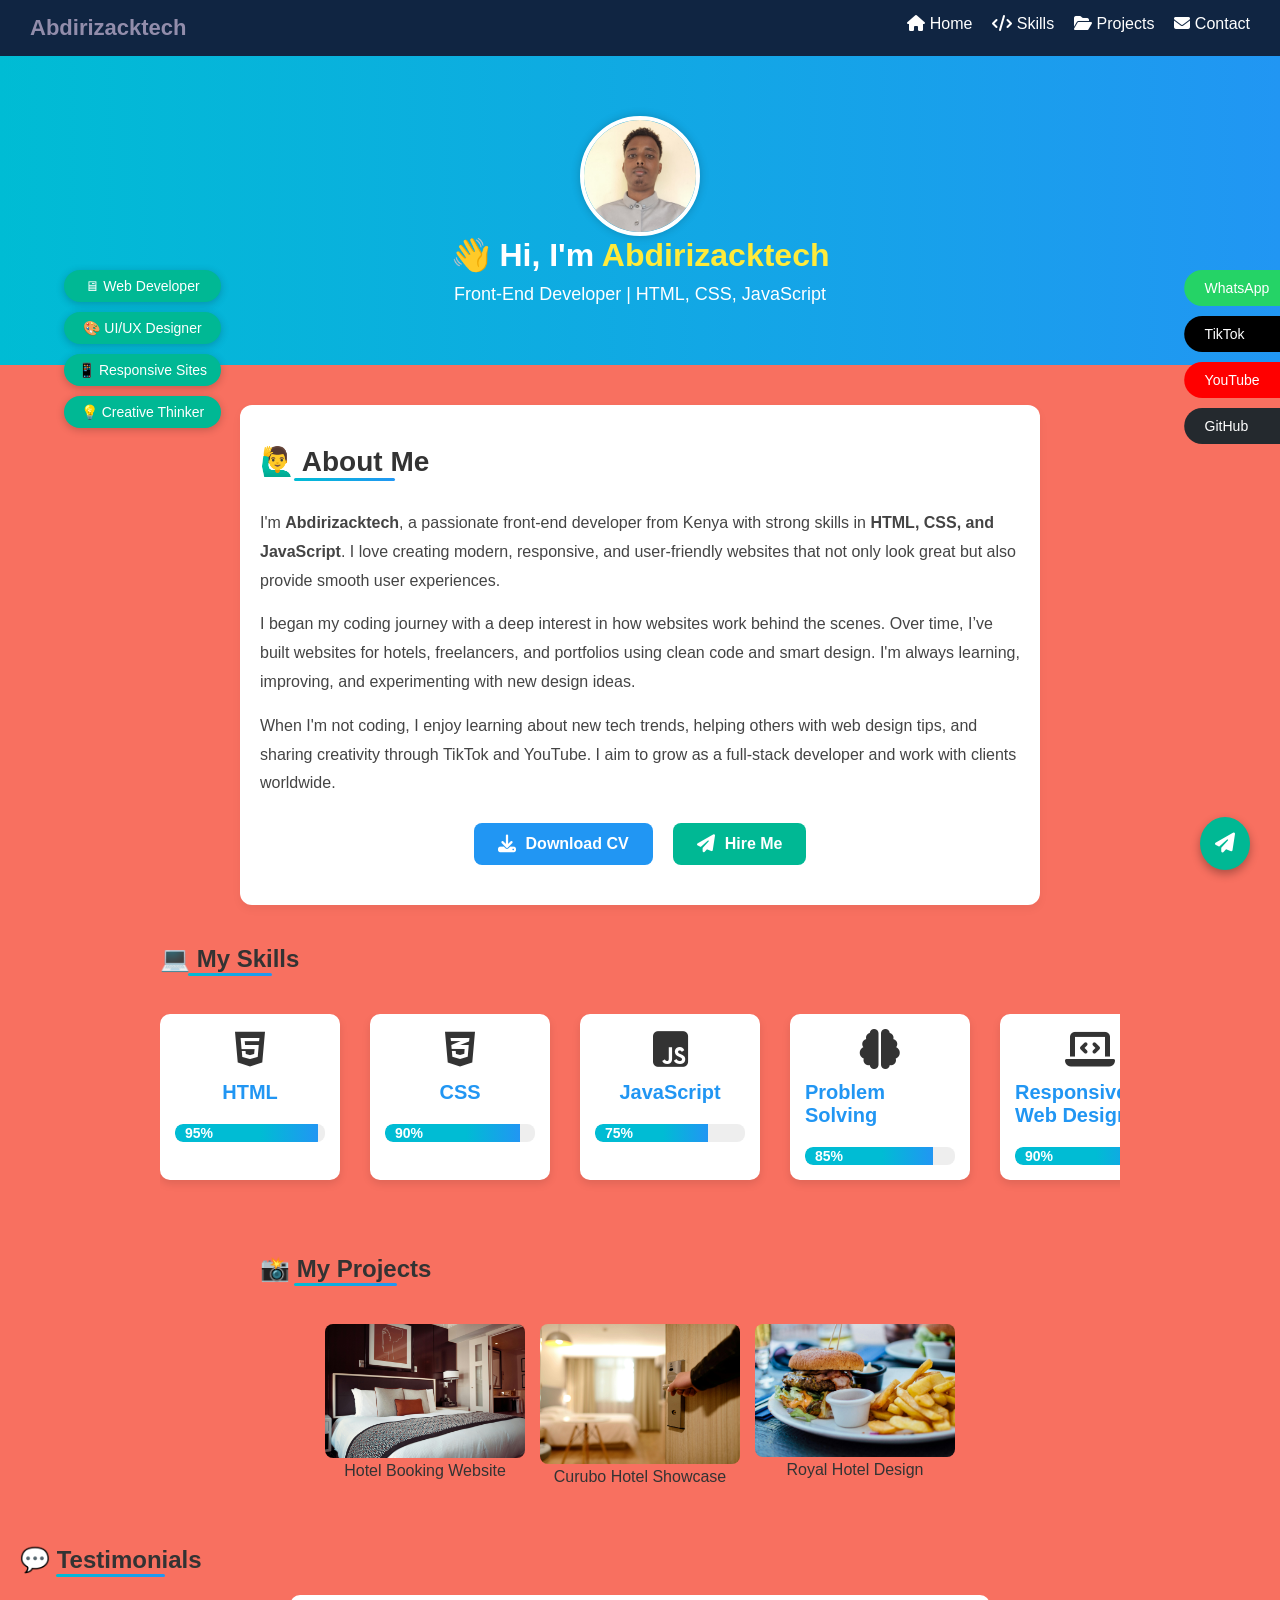
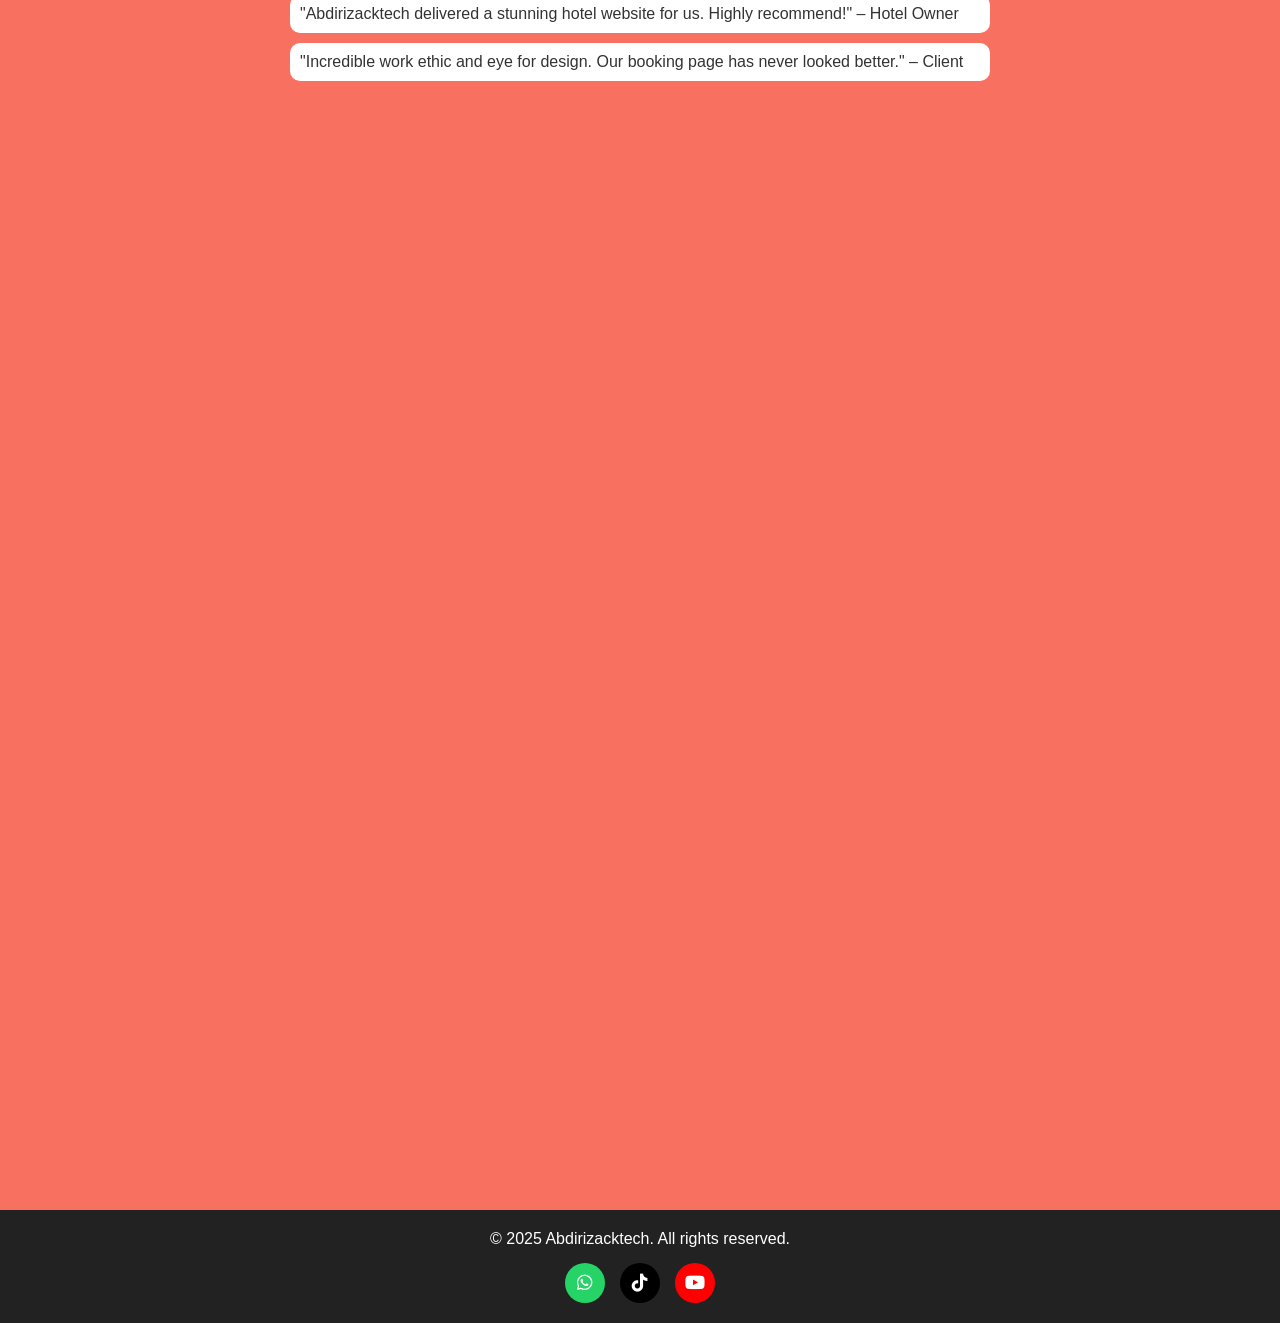
<file: index.html>
<!DOCTYPE html>
<html lang="en">
  <head>
    <meta charset="UTF-8" />
    <title>Abdirizacktech Portfolio</title>
    <link rel="stylesheet" href="style.css" />
    <!-- Font Awesome CDN -->
    <link
      rel="stylesheet"
      href="https://cdnjs.cloudflare.com/ajax/libs/font-awesome/6.4.0/css/all.min.css" />
    <meta name="viewport" content="width=device-width, initial-scale=1.0" />
    <meta
      name="description"
      content="Abdirizacktech Portfolio - Front-End Developer, UI/UX Designer, Responsive Websites, Projects, Services, Blog, Contact, Testimonials, About." />
    <meta
      name="keywords"
      content="Abdirizacktech, Portfolio, Web Developer, UI/UX, HTML, CSS, JavaScript, Projects, Services, Blog, Contact, Testimonials, Kenya, Freelancer" />
    <meta name="author" content="Abdirizacktech" />
    <meta name="robots" content="index, follow" />
    <meta property="og:title" content="Abdirizacktech Portfolio" />
    <meta
      property="og:description"
      content="Front-End Developer, UI/UX Designer, Responsive Websites, Projects, Services, Blog, Contact, Testimonials, About." />
    <meta property="og:type" content="website" />
    <meta property="og:url" content="https://abdirizacktech.com/" />
    <meta property="og:image" content="profiles/IMG_20241104_105812_166.jpg" />
    <meta name="twitter:card" content="summary_large_image" />
    <meta name="twitter:title" content="Abdirizacktech Portfolio" />
    <meta
      name="twitter:description"
      content="Front-End Developer, UI/UX Designer, Responsive Websites, Projects, Services, Blog, Contact, Testimonials, About." />
    <meta name="twitter:image" content="profiles/IMG_20241104_105812_166.jpg" />
    <script type="application/ld+json">
      {
        "@context": "https://schema.org",
        "@type": "Person",
        "name": "Abdirizacktech",
        "url": "https://abdirizacktech.com/",
        "image": "profiles/IMG_20241104_105812_166.jpg",
        "jobTitle": "Front-End Developer",
        "sameAs": [
          "https://github.com/yourgithub",
          "https://www.tiktok.com/@Abdirizacktech",
          "https://www.youtube.com/@All tech"
        ]
      }
    </script>
  </head>
  <body>
    <!-- Navbar -->
    <nav class="navbar">
      <div class="logo">Abdirizacktech</div>
      <ul class="nav-links">
        <li>
          <a href="#home"><i class="fas fa-home"></i> Home</a>
        </li>
        <li>
          <a href="#skills"><i class="fas fa-code"></i> Skills</a>
        </li>
        <li>
          <a href="#projects"><i class="fas fa-folder-open"></i> Projects</a>
        </li>
        <li>
          <a href="#contact"><i class="fas fa-envelope"></i> Contact</a>
        </li>
      </ul>
    </nav>

    <!-- Header -->
    <header id="home">
      <div class="header-content">
        <div class="popup-container">
          <div class="popup-bubble">🖥 Web Developer</div>
          <div class="popup-bubble">🎨 UI/UX Designer</div>
          <div class="popup-bubble">📱 Responsive Sites</div>
          <div class="popup-bubble">💡 Creative Thinker</div>
        </div>
        <img
          src="profiles/IMG_20241104_105812_166.jpg"
          alt="Abdirizacktech profile photo - Front-End Developer"
          class="profile-pc"
          loading="lazy" />
      </div>
      <h1 class="slide-down">👋 Hi, I'm <span>Abdirizacktech</span></h1>
      <p class="fade-in">Front-End Developer | HTML, CSS, JavaScript</p>
    </header>
    <!--about me section-->
    <section class="about-section section" id="about">
      <h2>🙋‍♂️ About Me</h2>
      <p>
        I'm <strong>Abdirizacktech</strong>, a passionate front-end developer
        from Kenya with strong skills in
        <strong>HTML, CSS, and JavaScript</strong>. I love creating modern,
        responsive, and user-friendly websites that not only look great but also
        provide smooth user experiences.
      </p>

      <p>
        I began my coding journey with a deep interest in how websites work
        behind the scenes. Over time, I’ve built websites for hotels,
        freelancers, and portfolios using clean code and smart design. I'm
        always learning, improving, and experimenting with new design ideas.
      </p>

      <p>
        When I'm not coding, I enjoy learning about new tech trends, helping
        others with web design tips, and sharing creativity through TikTok and
        YouTube. I aim to grow as a full-stack developer and work with clients
        worldwide.
      </p>
      <div class="about-buttons">
        <a href="cv.pdf" download class="btn btn-download">
          <i class="fas fa-download"></i> Download CV
        </a>
        <a href="#contact" class="btn btn-hire">
          <i class="fas fa-paper-plane"></i> Hire Me
        </a>
      </div>
    </section>
    <!-- Skills Section -->
    <section class="skills-section section" id="skills">
      <h2>💻 My Skills</h2>
      <div class="skills-scroll">
        <div class="skill-box">
          <i class="fab fa-html5 html-icon"></i>
          <h3>HTML</h3>
          <div class="skill-bar">
            <div class="progress" style="--bar-width: 95%">95%</div>
          </div>
        </div>
        <div class="skill-box">
          <i class="fab fa-css3-alt css-icon"></i>
          <h3>CSS</h3>
          <div class="skill-bar">
            <div class="progress" style="--bar-width: 90%">90%</div>
          </div>
        </div>
        <div class="skill-box">
          <i class="fab fa-js-square js-icon"></i>
          <h3>JavaScript</h3>
          <div class="skill-bar">
            <div class="progress" style="--bar-width: 75%">75%</div>
          </div>
        </div>
        <div class="skill-box">
          <i class="fas fa-brain"></i>
          <h3>Problem Solving</h3>
          <div class="skill-bar">
            <div class="progress" style="--bar-width: 85%">85%</div>
          </div>
        </div>
        <div class="skill-box">
          <i class="fas fa-laptop-code"></i>
          <h3>Responsive Web Design</h3>
          <div class="skill-bar">
            <div class="progress" style="--bar-width: 90%">90%</div>
          </div>
        </div>
        <div class="skill-box">
          <i class="fab fa-github"></i>
          <h3>Git & GitHub</h3>
          <div class="skill-bar">
            <div class="progress" style="--bar-width: 80%">80%</div>
          </div>
        </div>
        <div class="skill-box">
          <i class="fas fa-mobile-alt"></i>
          <h3>Mobile-First Design</h3>
          <div class="skill-bar">
            <div class="progress" style="--bar-width: 88%">88%</div>
          </div>
        </div>
      </div>
    </section>
    <!-- Projects Section -->
    <section class="projects-section section" id="projects">
      <h2>📸 My Projects</h2>
      <div class="project-gallery">
        <div class="project">
          <a href="project-hotel-booking.html">
            <img
              src="hotel pic/pexels-pixabay-164595.jpg"
              alt="Hotel Booking Website project screenshot"
              loading="lazy" />
          </a>
          <p>Hotel Booking Website</p>
        </div>
        <div class="project">
          <a href="project-curubo-hotel.html">
            <img
              src="hotel pic/pexels-pixabay-271639.jpg"
              alt="Curubo Hotel Showcase project screenshot"
              loading="lazy" />
          </a>
          <p>Curubo Hotel Showcase</p>
        </div>
        <div class="project">
          <a href="project-royal-hotel.html">
            <img
              src="hotel pic/pexels-robinstickel-70497.jpg"
              alt="Royal Hotel Design project screenshot"
              loading="lazy" />
          </a>
          <p>Royal Hotel Design</p>
        </div>
      </div>
    </section>
    <section class="testimonial-section section">
      <h2>💬 Testimonials</h2>
      <div class="testimonial">
        <p>
          "Abdirizacktech delivered a stunning hotel website for us. Highly
          recommend!" – Hotel Owner
        </p>
      </div>
      <div class="testimonial">
        <p>
          "Incredible work ethic and eye for design. Our booking page has never
          looked better." – Client
        </p>
      </div>
    </section>
    <section class="blog-section section">
      <h2>📝 Blog</h2>
      <div class="blog-post">
        <h3>How I Built My First Hotel Website</h3>
        <p>
          I used HTML and CSS to craft a responsive layout with animations and
          icons...
        </p>
      </div>
      <div class="blog-post">
        <h3>Why Mobile-First Design Matters</h3>
        <p>
          More than 60% of users access websites through phones, and that’s
          why...
        </p>
      </div>
    </section>
    <section id="services" class="section">
      <h2>🛠 Services I Provide</h2>
      <div class="service-boxes">
        <div class="service">
          <img
            src="profiles/html5-editor.avif"
            alt="Web Development Service illustration"
            loading="lazy" />
          <h3>Website Development</h3>
          <p>
            I create modern and responsive websites using HTML, CSS, and
            JavaScript.
          </p>
        </div>
        <div class="service">
          <img
            src="profiles/modern-laptop.jpeg"
            alt="Hotel Website Service illustration"
            loading="lazy" />
          <h3>Hotel Website Design</h3>
          <p>
            Specialized in building clean, attractive hotel websites with
            images, info, and contact features.
          </p>
        </div>
        <div class="service">
          <img
            src="profiles/hands-coding.webp"
            alt="Responsive Design Service illustration"
            loading="lazy" />
          <h3>Responsive Design</h3>
          <p>
            Your site will look perfect on phones, tablets, and computers with
            responsive layouts.
          </p>
        </div>
      </div>
    </section>

    <!-- Contact Section -->
    <section class="contact-section section" id="contact">
      <h2>📞 Contact Me</h2>
      <p>
        Email:
        <a href="mailto:abdirizacktech@gmail.com">abdirizacktech@gmail.com</a>
      </p>
      <div class="social-links">
        Phone:
        <a
          href="https://wa.me/254721620254"
          target="_blank"
          class="whatsapp-link"
          ><i class="fab fa-whatsapp"></i>chat on whatsapp</a
        >
        <a
          href="https://www.tiktok.com/@Abdirizacktech"
          target="_blank"
          class="social-icon tiktok">
          <i class="fab fa-tiktok">TikTok</i>
        </a>
        <a
          href="https://www.youtube.com/@All tech"
          target="_blank"
          class="social-icon youtube">
          <i class="fab fa-youtube"></i>
          YouTube</a
        >
      </div>
    </section>

    <!-- Footer -->
    <footer>
      <p>© 2025 Abdirizacktech. All rights reserved.</p>

      <div class="footer-socials">
        <a
          href="https://wa.me/254712345678"
          target="_blank"
          class="footer-icon whatsapp">
          <i class="fab fa-whatsapp"></i>
        </a>
        <a
          href="https://www.tiktok.com/@Abdirizacktech"
          target="_blank"
          class="footer-icon tiktok">
          <i class="fab fa-tiktok"></i>
        </a>
        <a
          href="https://www.youtube.com/@All tech"
          target="_blank"
          class="footer-icon youtube">
          <i class="fab fa-youtube"></i>
        </a>
      </div>
    </footer>
    <a href="#contact" class="floating-hire-btn" title="Hire Me">
      <i class="fas fa-paper-plane"></i>
    </a>
    <div class="socials-right">
      <a
        href="https://wa.me/yourwhatsapplink"
        target="_blank"
        class="social whatsapp"
        >WhatsApp</a
      >
      <a
        href="https://tiktok.com/@yourusername"
        target="_blank"
        class="social tiktok"
        >TikTok</a
      >
      <a
        href="https://youtube.com/@yourchannel"
        target="_blank"
        class="social youtube"
        >YouTube</a
      >
      <a
        href="https://github.com/yourgithub"
        target="_blank"
        class="social github"
        >GitHub</a
      >
    </div>
    <script src="main.js"></script>
  </body>
</html>
</file>
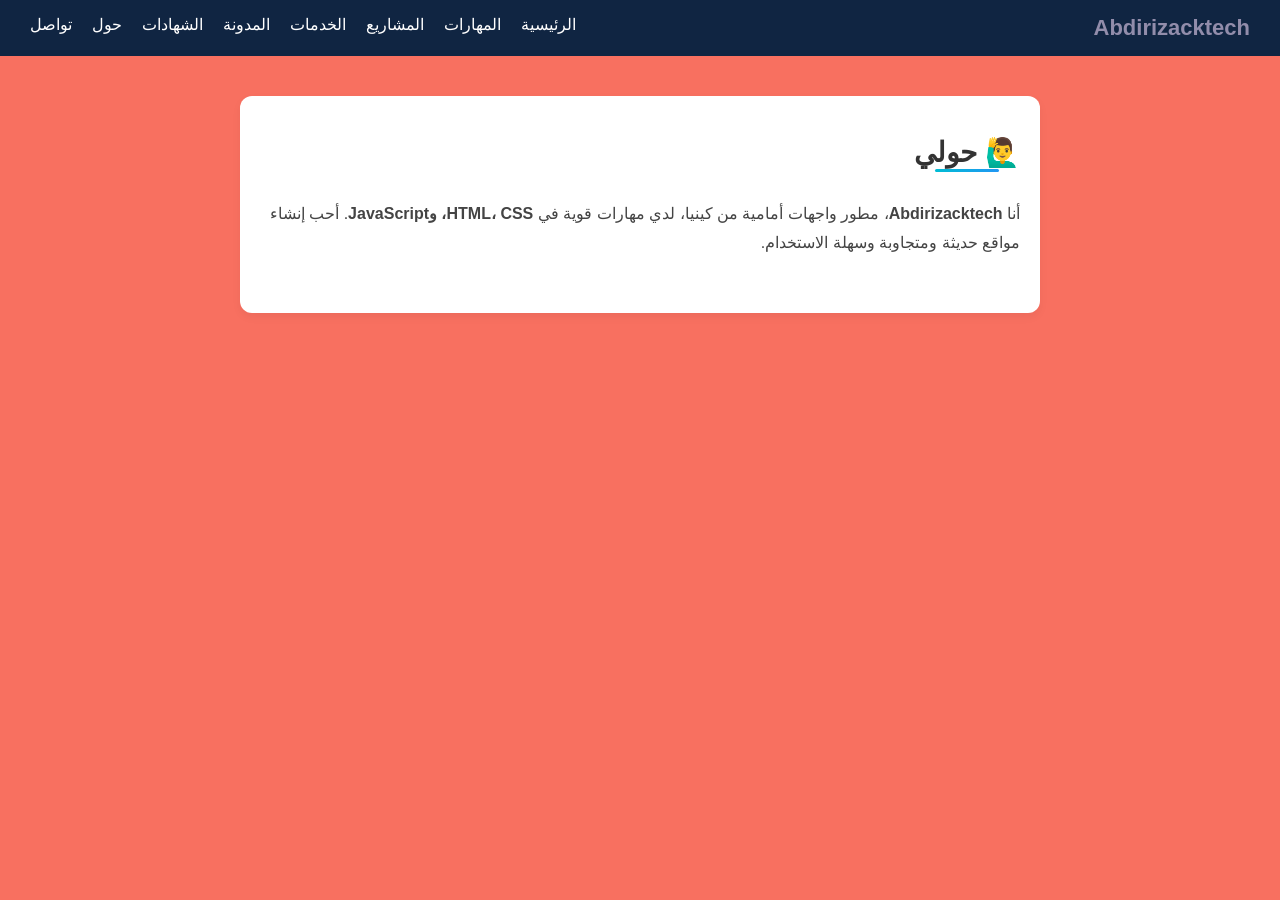
<file: index-ar.html>
<!DOCTYPE html>
<html lang="ar">
  <head>
    <meta charset="UTF-8" />
    <title>Abdirizacktech Portfolio</title>
    <meta
      name="description"
      content="ملف أعمال Abdirizacktech - مطور واجهات أمامية، مصمم UI/UX، مواقع متجاوبة، مشاريع، خدمات، مدونة، تواصل، شهادات، حول." />
    <meta
      name="keywords"
      content="Abdirizacktech, Portfolio, مطور ويب, UI/UX, HTML, CSS, JavaScript, مشاريع, خدمات, مدونة, تواصل, شهادات, كينيا, مستقل" />
    <meta name="author" content="Abdirizacktech" />
    <meta name="robots" content="index, follow" />
    <link rel="stylesheet" href="style.css" />
    <link rel="alternate" href="/index.html" hreflang="en" />
    <link rel="alternate" href="/index-sw.html" hreflang="sw" />
    <link rel="alternate" href="/index-ar.html" hreflang="ar" />
    <link rel="alternate" href="/index-fr.html" hreflang="fr" />
    <meta name="viewport" content="width=device-width, initial-scale=1.0" />
  </head>
  <body dir="rtl">
    <!-- Arabic content here -->
    <nav class="navbar">
      <div class="logo">Abdirizacktech</div>
      <ul class="nav-links">
        <li>
          <a href="index-ar.html"><i class="fas fa-home"></i> الرئيسية</a>
        </li>
        <li>
          <a href="skills.html"><i class="fas fa-code"></i> المهارات</a>
        </li>
        <li>
          <a href="projects.html"
            ><i class="fas fa-folder-open"></i> المشاريع</a
          >
        </li>
        <li>
          <a href="services.html"><i class="fas fa-tools"></i> الخدمات</a>
        </li>
        <li>
          <a href="blog.html"><i class="fas fa-blog"></i> المدونة</a>
        </li>
        <li>
          <a href="testimonials.html"
            ><i class="fas fa-comment"></i> الشهادات</a
          >
        </li>
        <li>
          <a href="about.html"><i class="fas fa-user"></i> حول</a>
        </li>
        <li>
          <a href="contact.html"><i class="fas fa-envelope"></i> تواصل</a>
        </li>
      </ul>
    </nav>
    <section class="about-section section" id="about">
      <h2>🙋‍♂️ حولي</h2>
      <p>
        أنا <strong>Abdirizacktech</strong>، مطور واجهات أمامية من كينيا، لدي
        مهارات قوية في <strong>HTML، CSS، وJavaScript</strong>. أحب إنشاء مواقع
        حديثة ومتجاوبة وسهلة الاستخدام.
      </p>
      <!-- Add more Arabic content as needed -->
    </section>
    <script src="main.js"></script>
  </body>
</html>
</file>
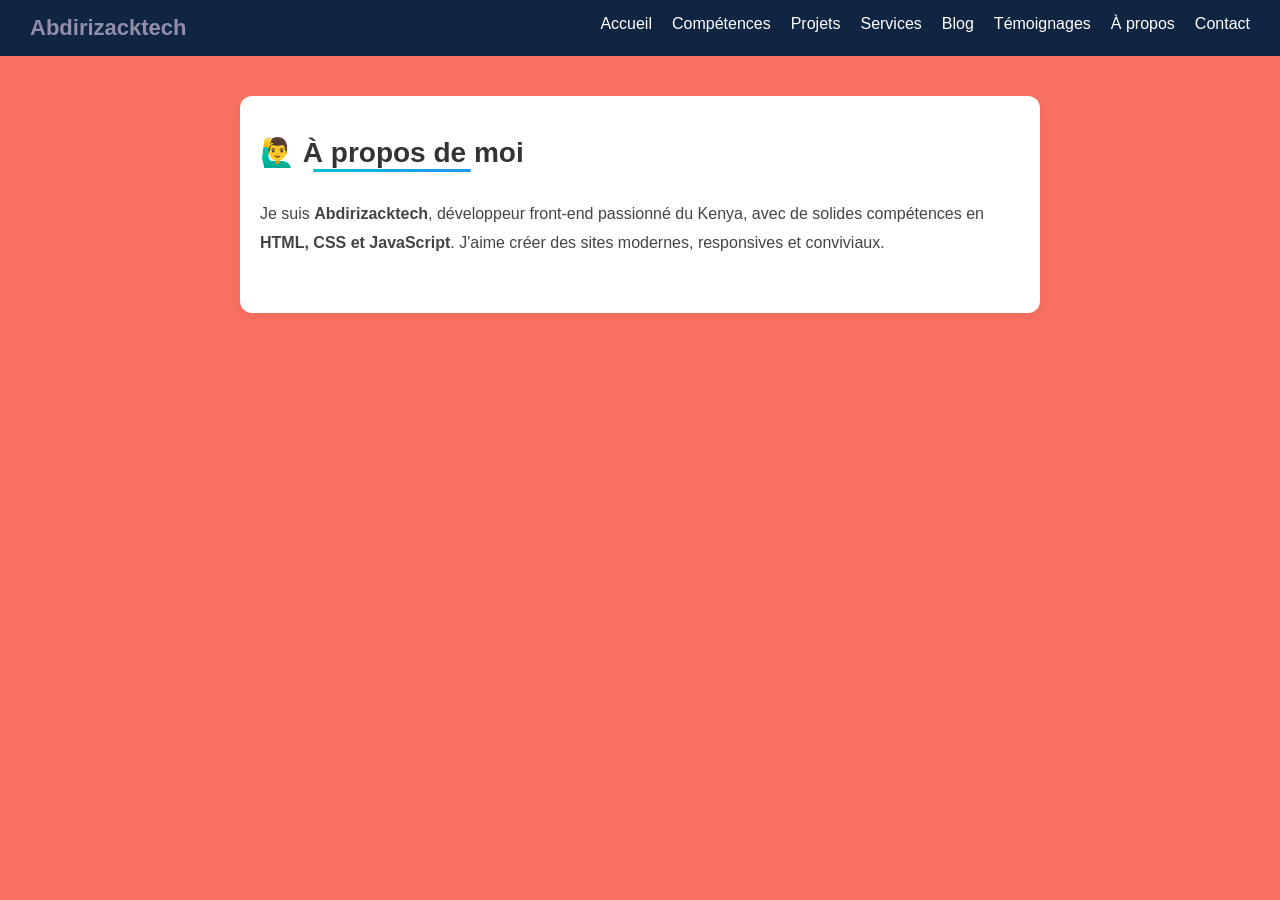
<file: index-fr.html>
<!DOCTYPE html>
<html lang="fr">
  <head>
    <meta charset="UTF-8" />
    <title>Abdirizacktech Portfolio</title>
    <meta
      name="description"
      content="Portfolio Abdirizacktech - Développeur Front-End, Designer UI/UX, Sites Responsives, Projets, Services, Blog, Contact, Témoignages, À propos." />
    <meta
      name="keywords"
      content="Abdirizacktech, Portfolio, Développeur Web, UI/UX, HTML, CSS, JavaScript, Projets, Services, Blog, Contact, Témoignages, Kenya, Freelance" />
    <meta name="author" content="Abdirizacktech" />
    <meta name="robots" content="index, follow" />
    <link rel="stylesheet" href="style.css" />
    <link rel="alternate" href="/index.html" hreflang="en" />
    <link rel="alternate" href="/index-sw.html" hreflang="sw" />
    <link rel="alternate" href="/index-ar.html" hreflang="ar" />
    <link rel="alternate" href="/index-fr.html" hreflang="fr" />
    <meta name="viewport" content="width=device-width, initial-scale=1.0" />
  </head>
  <body>
    <!-- French content here -->
    <nav class="navbar">
      <div class="logo">Abdirizacktech</div>
      <ul class="nav-links">
        <li>
          <a href="index-fr.html"><i class="fas fa-home"></i> Accueil</a>
        </li>
        <li>
          <a href="skills.html"><i class="fas fa-code"></i> Compétences</a>
        </li>
        <li>
          <a href="projects.html"><i class="fas fa-folder-open"></i> Projets</a>
        </li>
        <li>
          <a href="services.html"><i class="fas fa-tools"></i> Services</a>
        </li>
        <li>
          <a href="blog.html"><i class="fas fa-blog"></i> Blog</a>
        </li>
        <li>
          <a href="testimonials.html"
            ><i class="fas fa-comment"></i> Témoignages</a
          >
        </li>
        <li>
          <a href="about.html"><i class="fas fa-user"></i> À propos</a>
        </li>
        <li>
          <a href="contact.html"><i class="fas fa-envelope"></i> Contact</a>
        </li>
      </ul>
    </nav>
    <section class="about-section section" id="about">
      <h2>🙋‍♂️ À propos de moi</h2>
      <p>
        Je suis <strong>Abdirizacktech</strong>, développeur front-end passionné
        du Kenya, avec de solides compétences en
        <strong>HTML, CSS et JavaScript</strong>. J'aime créer des sites
        modernes, responsives et conviviaux.
      </p>
      <!-- Add more French content as needed -->
    </section>
    <script src="main.js"></script>
  </body>
</html>
</file>
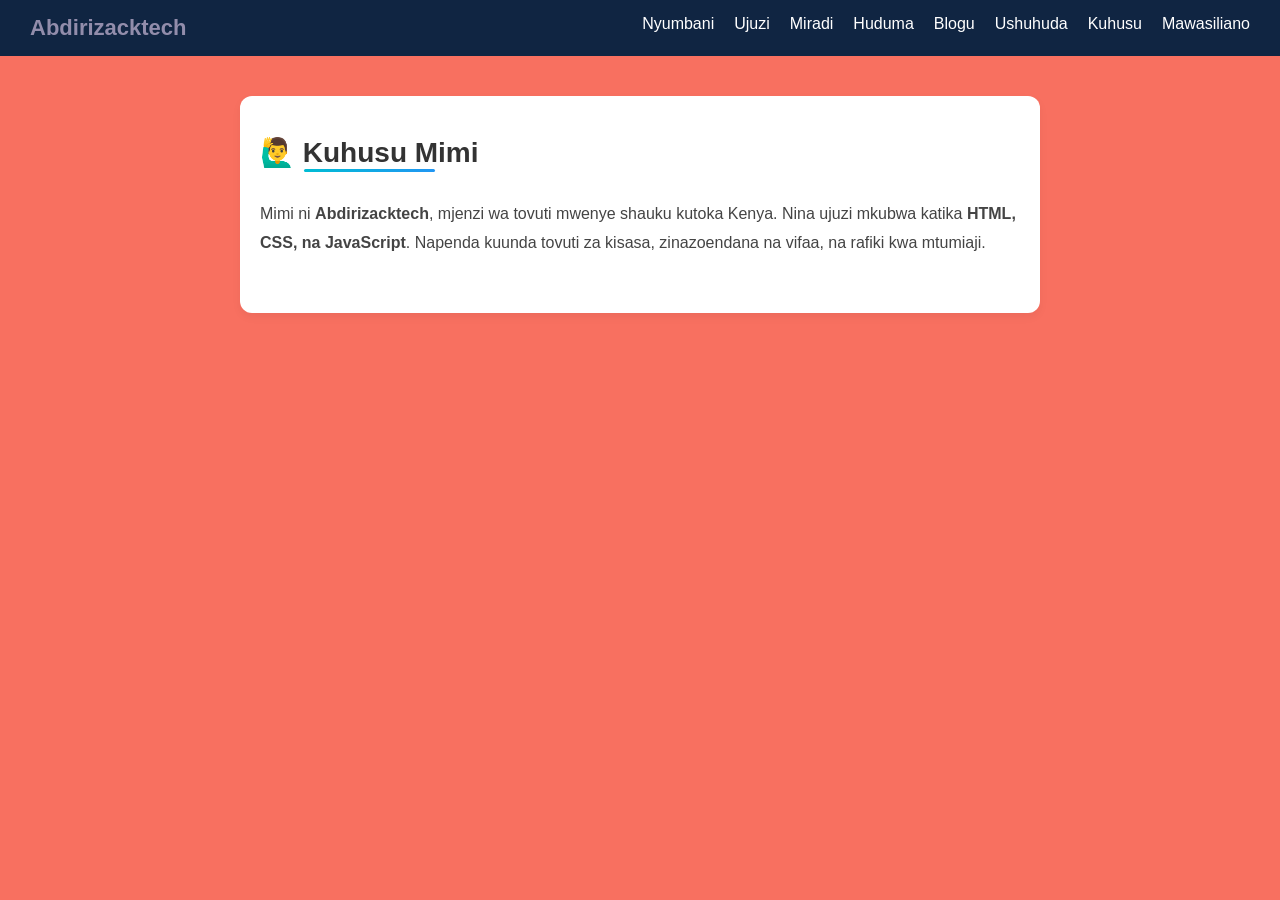
<file: index-sw.html>
<!DOCTYPE html>
<html lang="sw">
  <head>
    <meta charset="UTF-8" />
    <title>Abdirizacktech Portfolio</title>
    <meta
      name="description"
      content="Abdirizacktech Portfolio - Mjenzi wa Tovuti, Mbunifu wa UI/UX, Tovuti Zinazoendana na Vifaa, Miradi, Huduma, Blogu, Mawasiliano, Ushuhuda, Kuhusu." />
    <meta
      name="keywords"
      content="Abdirizacktech, Portfolio, Mjenzi wa Tovuti, UI/UX, HTML, CSS, JavaScript, Miradi, Huduma, Blogu, Mawasiliano, Ushuhuda, Kenya, Freelancer" />
    <meta name="author" content="Abdirizacktech" />
    <meta name="robots" content="index, follow" />
    <link rel="stylesheet" href="style.css" />
    <link rel="alternate" href="/index.html" hreflang="en" />
    <link rel="alternate" href="/index-sw.html" hreflang="sw" />
    <link rel="alternate" href="/index-ar.html" hreflang="ar" />
    <link rel="alternate" href="/index-fr.html" hreflang="fr" />
    <meta name="viewport" content="width=device-width, initial-scale=1.0" />
  </head>
  <body>
    <!-- Swahili content here -->
    <nav class="navbar">
      <div class="logo">Abdirizacktech</div>
      <ul class="nav-links">
        <li>
          <a href="index-sw.html"><i class="fas fa-home"></i> Nyumbani</a>
        </li>
        <li>
          <a href="skills.html"><i class="fas fa-code"></i> Ujuzi</a>
        </li>
        <li>
          <a href="projects.html"><i class="fas fa-folder-open"></i> Miradi</a>
        </li>
        <li>
          <a href="services.html"><i class="fas fa-tools"></i> Huduma</a>
        </li>
        <li>
          <a href="blog.html"><i class="fas fa-blog"></i> Blogu</a>
        </li>
        <li>
          <a href="testimonials.html"
            ><i class="fas fa-comment"></i> Ushuhuda</a
          >
        </li>
        <li>
          <a href="about.html"><i class="fas fa-user"></i> Kuhusu</a>
        </li>
        <li>
          <a href="contact.html"><i class="fas fa-envelope"></i> Mawasiliano</a>
        </li>
      </ul>
    </nav>
    <section class="about-section section" id="about">
      <h2>🙋‍♂️ Kuhusu Mimi</h2>
      <p>
        Mimi ni <strong>Abdirizacktech</strong>, mjenzi wa tovuti mwenye shauku
        kutoka Kenya. Nina ujuzi mkubwa katika
        <strong>HTML, CSS, na JavaScript</strong>. Napenda kuunda tovuti za
        kisasa, zinazoendana na vifaa, na rafiki kwa mtumiaji.
      </p>
      <!-- Add more Swahili content as needed -->
    </section>
    <script src="main.js"></script>
  </body>
</html>
</file>
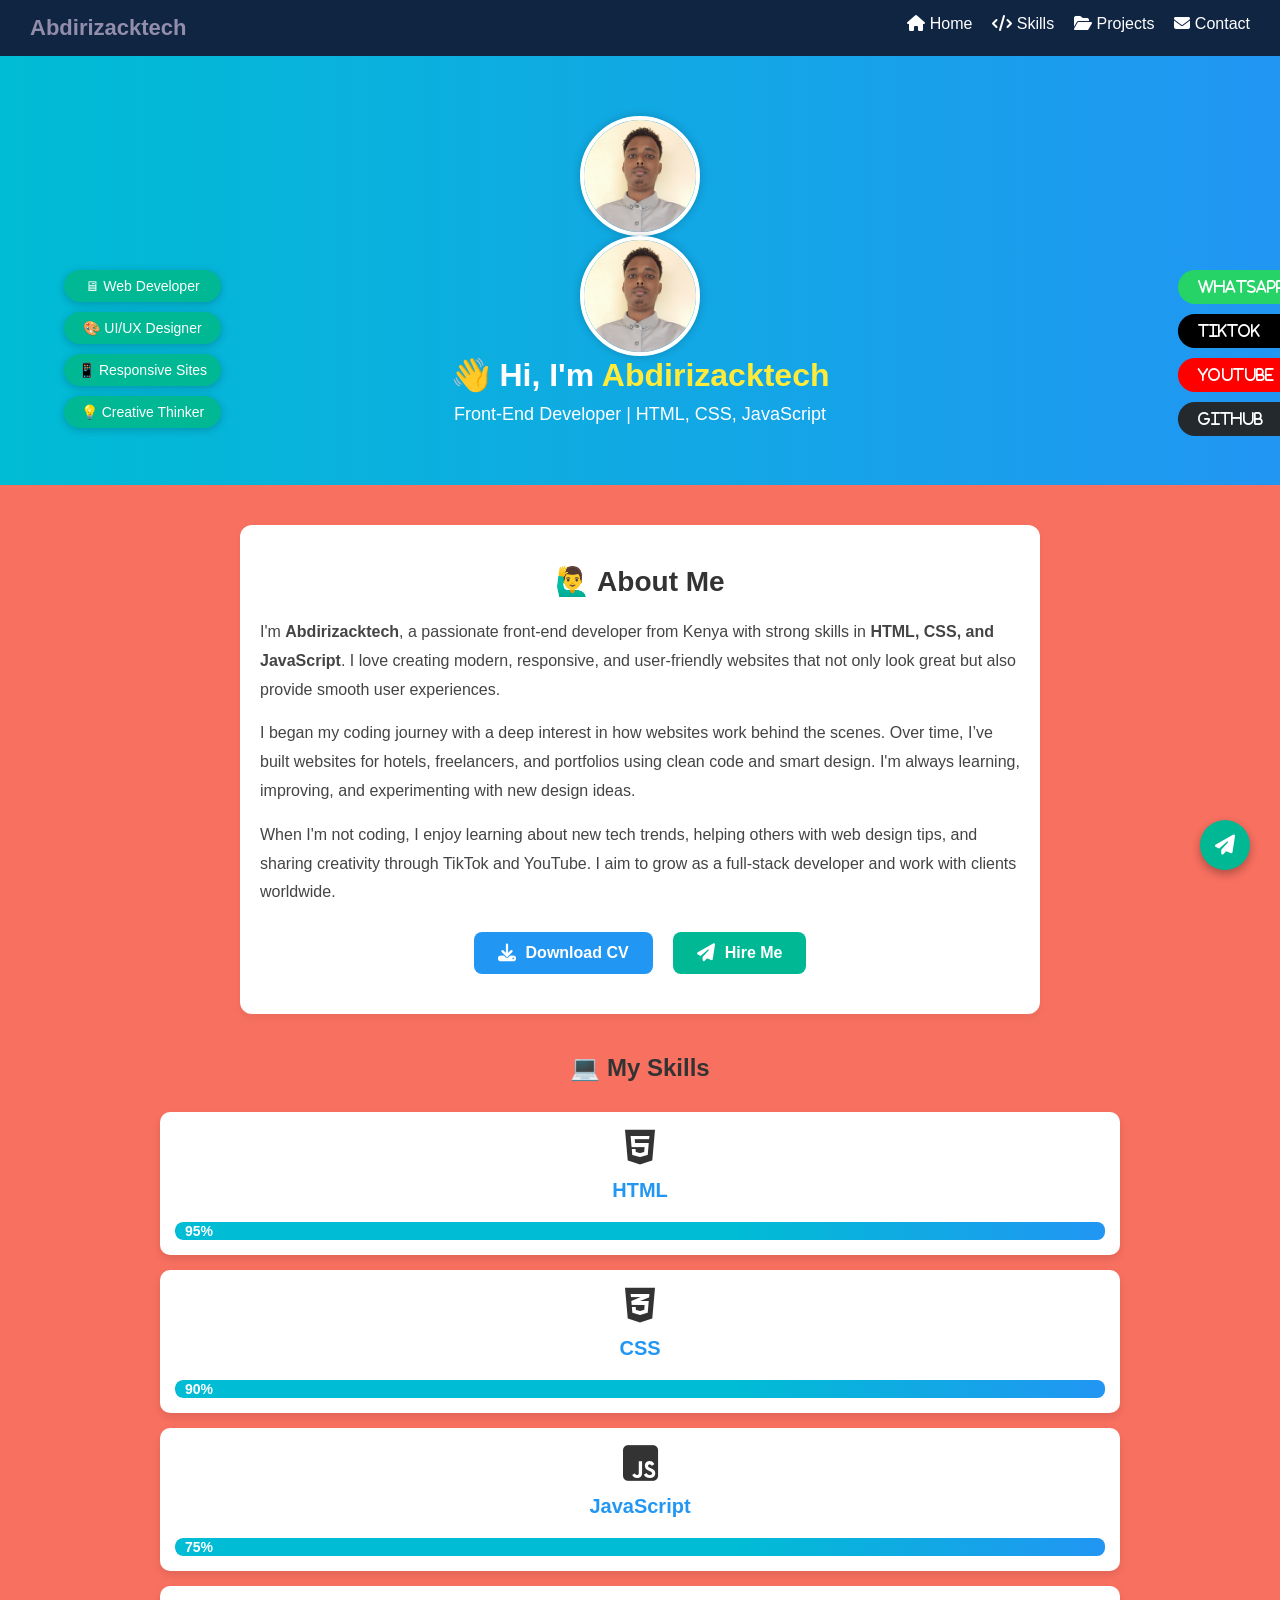
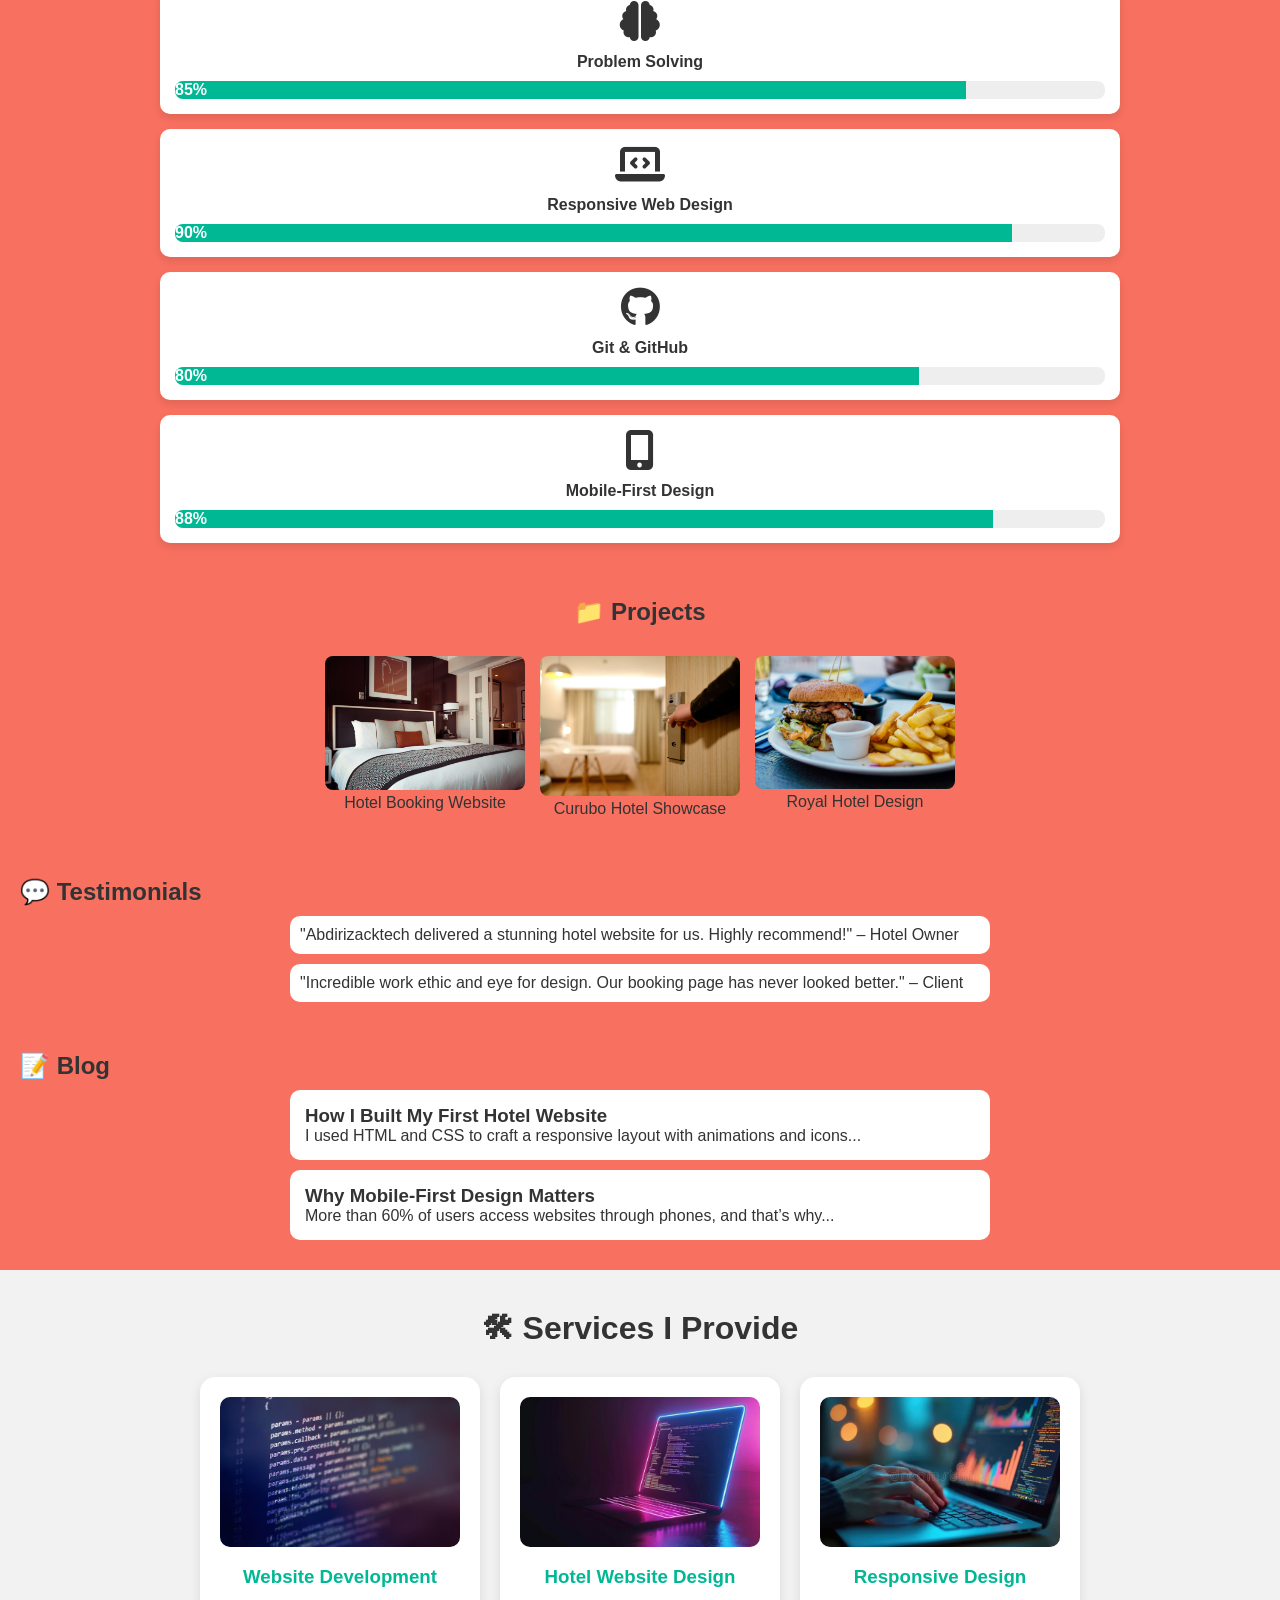
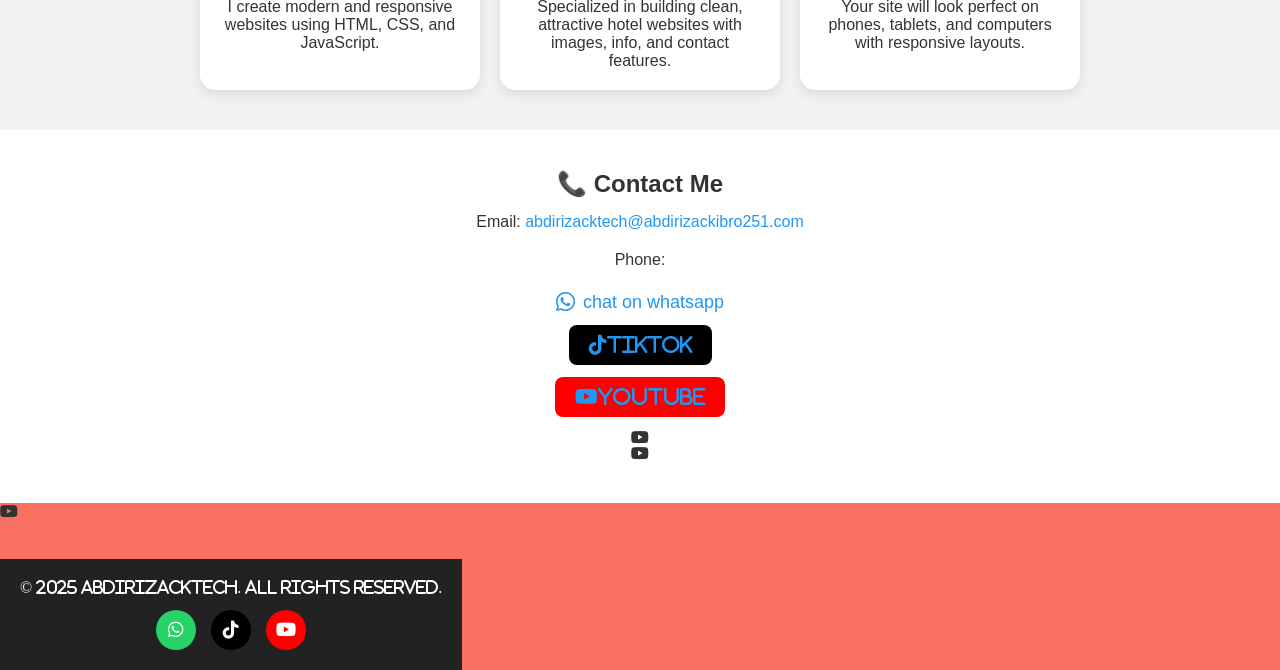
<file: p.html>
<!DOCTYPE html>
<html lang="en">
  <head>
    <meta charset="UTF-8" />
    <title>Abdirizacktech Portfolio</title>
    <link rel="stylesheet" href="style.css" />
    <!-- Font Awesome CDN -->
    <link
      rel="stylesheet"
      href="https://cdnjs.cloudflare.com/ajax/libs/font-awesome/6.4.0/css/all.min.css" />
    <meta name="viewport" content="width=device-width, initial-scale=1.0" />
  </head>
  <body>
    <!-- Navbar -->
    <nav class="navbar">
      <div class="logo">Abdirizacktech</div>
      <ul class="nav-links">
        <li>
          <a href="#home"><i class="fas fa-home"></i> Home</a>
        </li>
        <li>
          <a href="#skills"><i class="fas fa-code"></i> Skills</a>
        </li>
        <li>
          <a href="#projects"><i class="fas fa-folder-open"></i> Projects</a>
        </li>
        <li>
          <a href="#contact"><i class="fas fa-envelope"></i> Contact</a>
        </li>
      </ul>
    </nav>

    <!-- Header -->
    <header id="home">
      <div class="header-content">
        <div class="popup-container">
          <div class="popup-bubble">🖥 Web Developer</div>
          <div class="popup-bubble">🎨 UI/UX Designer</div>
          <div class="popup-bubble">📱 Responsive Sites</div>
          <div class="popup-bubble">💡 Creative Thinker</div>
        </div>
        <img
          src="profiles/IMG_20241104_105812_166.jpg"
          alt="my profile"
          class="profile-pc" />
      </div>
      
      <div class="header-content">
        <img
          src="profiles/IMG_20241104_105812_166.jpg"
          alt="my profile"
          class="profile-pc" />
      </div>
      <h1 class="slide-down">👋 Hi, I'm <span>Abdirizacktech</span></h1>
      <p class="fade-in">Front-End Developer | HTML, CSS, JavaScript</p>
    </header>
    <!--about me section-->
     <section class="about-section" id="about">
  <h2>🙋‍♂️ About Me</h2>
  <p>
    I'm <strong>Abdirizacktech</strong>, a passionate front-end developer from Kenya with strong skills in
    <strong>HTML, CSS, and JavaScript</strong>. I love creating modern, responsive, and user-friendly websites that
    not only look great but also provide smooth user experiences.
  </p>

  <p>
    I began my coding journey with a deep interest in how websites work behind the scenes.
    Over time, I’ve built websites for hotels, freelancers, and portfolios using clean code and smart design.
    I'm always learning, improving, and experimenting with new design ideas.
  </p>

  <p>
    When I'm not coding, I enjoy learning about new tech trends, helping others with web design tips, and
    sharing creativity through TikTok and YouTube. I aim to grow as a full-stack developer and work with clients worldwide.
  </p><div class="about-buttons">
    <a href="cv.pdf" download class="btn btn-download">
      <i class="fas fa-download"></i> Download CV
    </a>
    <a href="#contact" class="btn btn-hire">
      <i class="fas fa-paper-plane"></i> Hire Me
    </a>
  </div>

</section>
    <!-- Skills Section -->
    <section class="skills-section" id="skills">
      <h2>💻 My Skills</h2>

      <div class="skill-box">
        <i class="fab fa-html5 html-icon"></i>
        <h3>HTML</h3>
        <div class="skill-bar">
          <div class="progress" style="width: 95%">95%</div>
        </div>
      </div>

      <div class="skill-box">
        <i class="fab fa-css3-alt css-icon"></i>
        <h3>CSS</h3>
        <div class="skill-bar">
          <div class="progress" style="width: 90%">90%</div>
        </div>
      </div>

      <div class="skill-box">
        <i class="fab fa-js-square js-icon"></i>
        <h3>JavaScript</h3>
        <div class="skill-bar">
          <div class="progress" style="width: 75%">75%</div>
        </div>
      </div>
      <!-- Existing skills above here -->

<!-- New Expanded Skills -->
<div class="skill-box">
  <i class="fas fa-brain"></i> Problem Solving
  <div class="skill-bar"><div class="skill-level" style="width: 85%;">85%</div></div>
</div>
<div class="skill-box">
  <i class="fas fa-laptop-code"></i> Responsive Web Design
  <div class="skill-bar"><div class="skill-level" style="width: 90%;">90%</div></div>
</div>
<div class="skill-box">
  <i class="fab fa-github"></i> Git & GitHub
  <div class="skill-bar"><div class="skill-level" style="width: 80%;">80%</div></div>
</div>
<div class="skill-box">
  <i class="fas fa-mobile-alt"></i> Mobile-First Design
  <div class="skill-bar"><div class="skill-level" style="width: 88%;">88%</div></div>
</div>

    </section>

    <!-- Projects Section -->
    <section class="projects-section" id="projects">
      <h2>📁 Projects</h2>
      <div class="project-gallery">
        <div class="project">
          <a href="#"
            ><img
              src="hotel pic/pexels-pixabay-164595.jpg"
              alt="Hotel Project 1"
          /></a>
          <p>Hotel Booking Website</p>
        </div>
        <div class="project">
          <a href="#"
            ><img
              src="hotel pic/pexels-pixabay-271639.jpg"
              alt="Hotel Project 2"
          /></a>
          <p>Curubo Hotel Showcase</p>
        </div>
        <div class="project">
          <a href="#"
            ><img
              src="hotel pic/pexels-robinstickel-70497.jpg"
              alt="Hotel Project 3"
          /></a>
          <p>Royal Hotel Design</p>
        </div>
      </div>
    </section>
      <section class="testimonial-section">
      <h2>💬 Testimonials</h2>
      <div class="testimonial">
        <p>
          "Abdirizacktech delivered a stunning hotel website for us. Highly
          recommend!" – Hotel Owner
        </p>
      </div>
      <div class="testimonial">
        <p>
          "Incredible work ethic and eye for design. Our booking page has never
          looked better." – Client
        </p>
      </div>
    </section>
    <section class="blog-section">
      <h2>📝 Blog</h2>
      <div class="blog-post">
        <h3>How I Built My First Hotel Website</h3>
        <p>
          I used HTML and CSS to craft a responsive layout with animations and
          icons...
        </p>
      </div>
      <div class="blog-post">
        <h3>Why Mobile-First Design Matters</h3>
        <p>
          More than 60% of users access websites through phones, and that’s
          why...
        </p>
      </div>
    </section>
    <section id="services">
      <h2>🛠 Services I Provide</h2>
      <div class="service-boxes">
        <div class="service">
          <img src="profiles/html5-editor.avif" alt="Web Development" />
          <h3>Website Development</h3>
          <p>
            I create modern and responsive websites using HTML, CSS, and
            JavaScript.
          </p>
        </div>
        <div class="service">
          <img src="profiles/modern-laptop.jpeg" alt="Hotel Website" />
          <h3>Hotel Website Design</h3>
          <p>
            Specialized in building clean, attractive hotel websites with
            images, info, and contact features.
          </p>
        </div>
        <div class="service">
          <img src="profiles/hands-coding.webp" alt="Responsive Design" />
          <h3>Responsive Design</h3>
          <p>
            Your site will look perfect on phones, tablets, and computers with
            responsive layouts.
          </p>
        </div>
      </div>
    </section>

    <!-- Contact Section -->
    <section class="contact-section" id="contact">
      <h2>📞 Contact Me</h2>
      <p>
        Email:
        <a href="mailto:abdirizacktech@gmail.com"
          >abdirizacktech@abdirizackibro251.com</a
        >
      </p>
      <div class="social-links">
        Phone:
        <a
          href="https://wa.me/254721620254"
          target="_blank"
          class="whatsapp-link"
          ><i class="fab fa-whatsapp"></i>chat on whatsapp</a
        >
        <a href="https://www.tiktok.com/@Abdirizacktech" target="_blank" class="social-icon tiktok">
          <i class="fab fa-tiktok">TikTok</i>
        </a>
        <a href="https://www.youtube.com/@All tech" target="_blank" class="social-icon youtube">
          <i class="fab fa-youtube">YouTube
        </a>
      </div>
    </section>

    <!-- Footer -->
    <footer>
  <p>© 2025 Abdirizacktech. All rights reserved.</p>

  <div class="footer-socials">
    <a href="https://wa.me/254712345678" target="_blank" class="footer-icon whatsapp">
      <i class="fab fa-whatsapp"></i>
    </a>
    <a href="https://www.tiktok.com/@yourusername" target="_blank" class="footer-icon tiktok">
      <i class="fab fa-tiktok"></i>
    </a>
    <a href="https://www.youtube.com/@yourchannel" target="_blank" class="footer-icon youtube">
      <i class="fab fa-youtube"></i>
    </a>
  </div>
</footer>
    <a href="#contact" class="floating-hire-btn" title="Hire Me">
  <i class="fas fa-paper-plane"></i>
</a>
     <div class="socials-right">
      <a
        href="https://wa.me/yourwhatsapplink"
        target="_blank"
        class="social whatsapp"
        >WhatsApp</a
      >
      <a
        href="https://tiktok.com/@yourusername"
        target="_blank"
        class="social tiktok"
        >TikTok</a
      >
      <a
        href="https://youtube.com/@yourchannel"
        target="_blank"
        class="social youtube"
        >YouTube</a
      >
       <a
        href="https://github.com/yourgithub"
        target="_blank"
        class="social github"
        >GitHub</a
      >
    </div>
  </body>
</html>
</file>
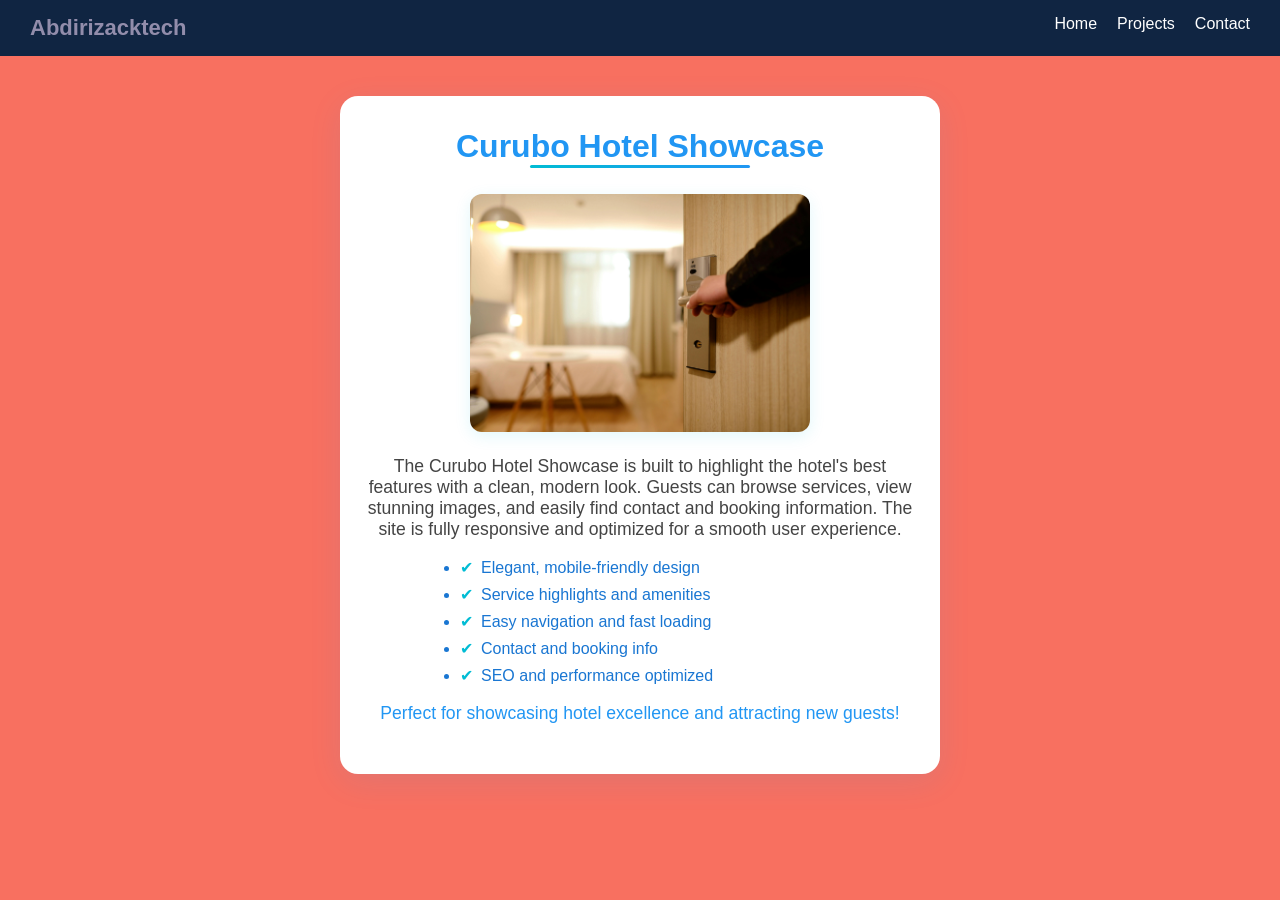
<file: project-curubo-hotel.html>
<!DOCTYPE html>
<html lang="en">
  <head>
    <meta charset="UTF-8" />
    <title>Curubo Hotel Showcase - Project Details</title>
    <link rel="stylesheet" href="style.css" />
    <meta
      name="description"
      content="Details about the Curubo Hotel Showcase project by Abdirizacktech." />
    <meta
      name="keywords"
      content="Curubo Hotel, Project, Abdirizacktech, Web Developer, HTML, CSS, JavaScript" />
    <meta name="author" content="Abdirizacktech" />
    <meta name="robots" content="index, follow" />
  </head>
  <body>
    <nav class="navbar">
      <div class="logo">Abdirizacktech</div>
      <ul class="nav-links">
        <li><a href="index.html">Home</a></li>
        <li><a href="projects.html">Projects</a></li>
        <li><a href="contact.html">Contact</a></li>
      </ul>
    </nav>
    <section class="project-detail section">
      <h2>Curubo Hotel Showcase</h2>
      <img
        src="hotel pic/pexels-pixabay-271639.jpg"
        alt="Curubo Hotel Showcase project screenshot"
        loading="lazy" />
      <p>
        The Curubo Hotel Showcase is built to highlight the hotel's best
        features with a clean, modern look. Guests can browse services, view
        stunning images, and easily find contact and booking information. The
        site is fully responsive and optimized for a smooth user experience.
      </p>
      <ul>
        <li>Elegant, mobile-friendly design</li>
        <li>Service highlights and amenities</li>
        <li>Easy navigation and fast loading</li>
        <li>Contact and booking info</li>
        <li>SEO and performance optimized</li>
      </ul>
      <p style="color: #2196f3; font-weight: 500">
        Perfect for showcasing hotel excellence and attracting new guests!
      </p>
    </section>
    <script src="main.js"></script>
  </body>
</html>
</file>
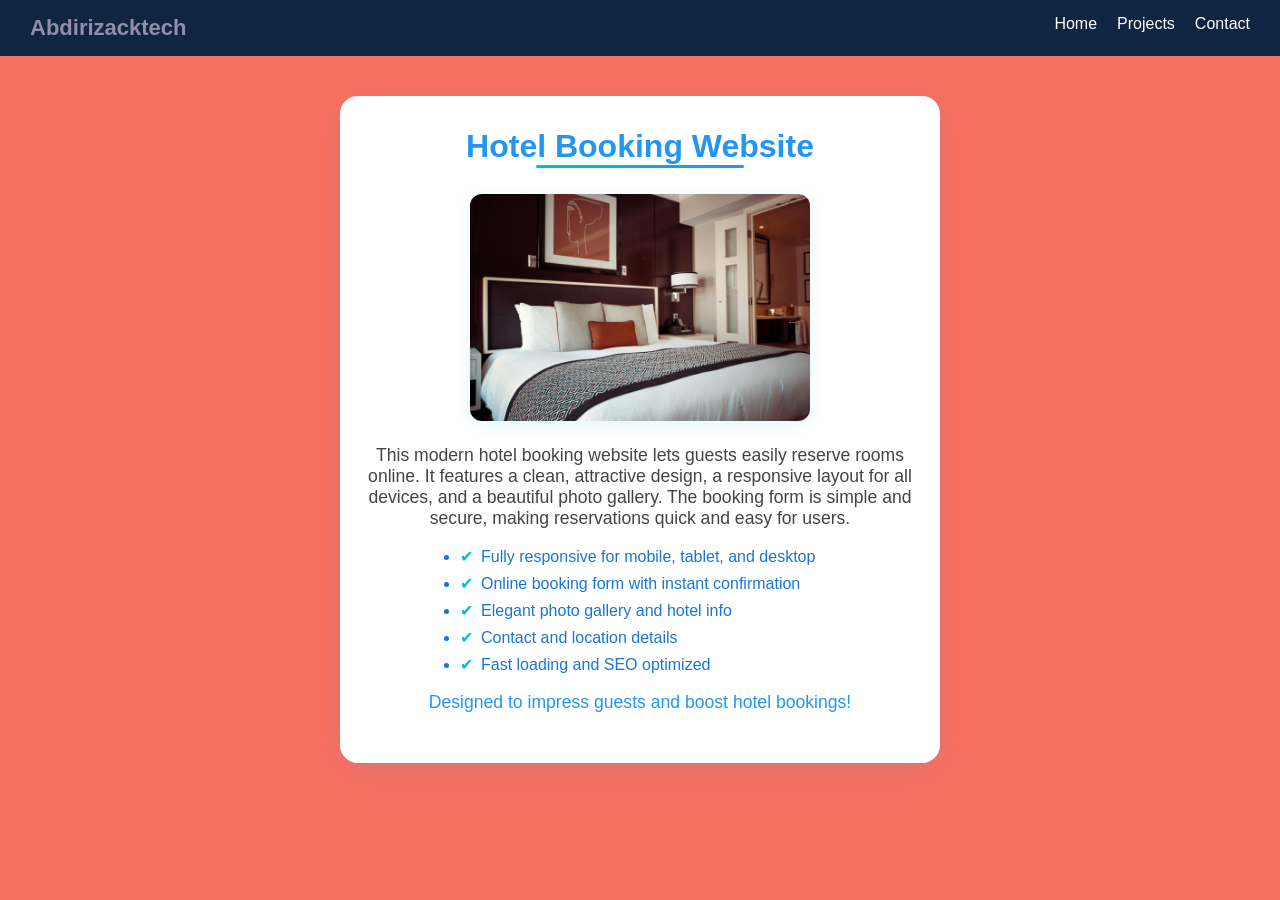
<file: project-hotel-booking.html>
<!DOCTYPE html>
<html lang="en">
  <head>
    <meta charset="UTF-8" />
    <title>Hotel Booking Website - Project Details</title>
    <link rel="stylesheet" href="style.css" />
    <meta
      name="description"
      content="Details about the Hotel Booking Website project by Abdirizacktech." />
    <meta
      name="keywords"
      content="Hotel Booking, Project, Abdirizacktech, Web Developer, HTML, CSS, JavaScript" />
    <meta name="author" content="Abdirizacktech" />
    <meta name="robots" content="index, follow" />
  </head>
  <body>
    <nav class="navbar">
      <div class="logo">Abdirizacktech</div>
      <ul class="nav-links">
        <li><a href="index.html">Home</a></li>
        <li><a href="projects.html">Projects</a></li>
        <li><a href="contact.html">Contact</a></li>
      </ul>
    </nav>
    <section class="project-detail section">
      <h2>Hotel Booking Website</h2>
      <img
        src="hotel pic/pexels-pixabay-164595.jpg"
        alt="Hotel Booking Website project screenshot"
        loading="lazy" />
      <p>
        This modern hotel booking website lets guests easily reserve rooms
        online. It features a clean, attractive design, a responsive layout for
        all devices, and a beautiful photo gallery. The booking form is simple
        and secure, making reservations quick and easy for users.
      </p>
      <ul>
        <li>Fully responsive for mobile, tablet, and desktop</li>
        <li>Online booking form with instant confirmation</li>
        <li>Elegant photo gallery and hotel info</li>
        <li>Contact and location details</li>
        <li>Fast loading and SEO optimized</li>
      </ul>
      <p style="color: #2196f3; font-weight: 500">
        Designed to impress guests and boost hotel bookings!
      </p>
    </section>
    <script src="main.js"></script>
  </body>
</html>
</file>
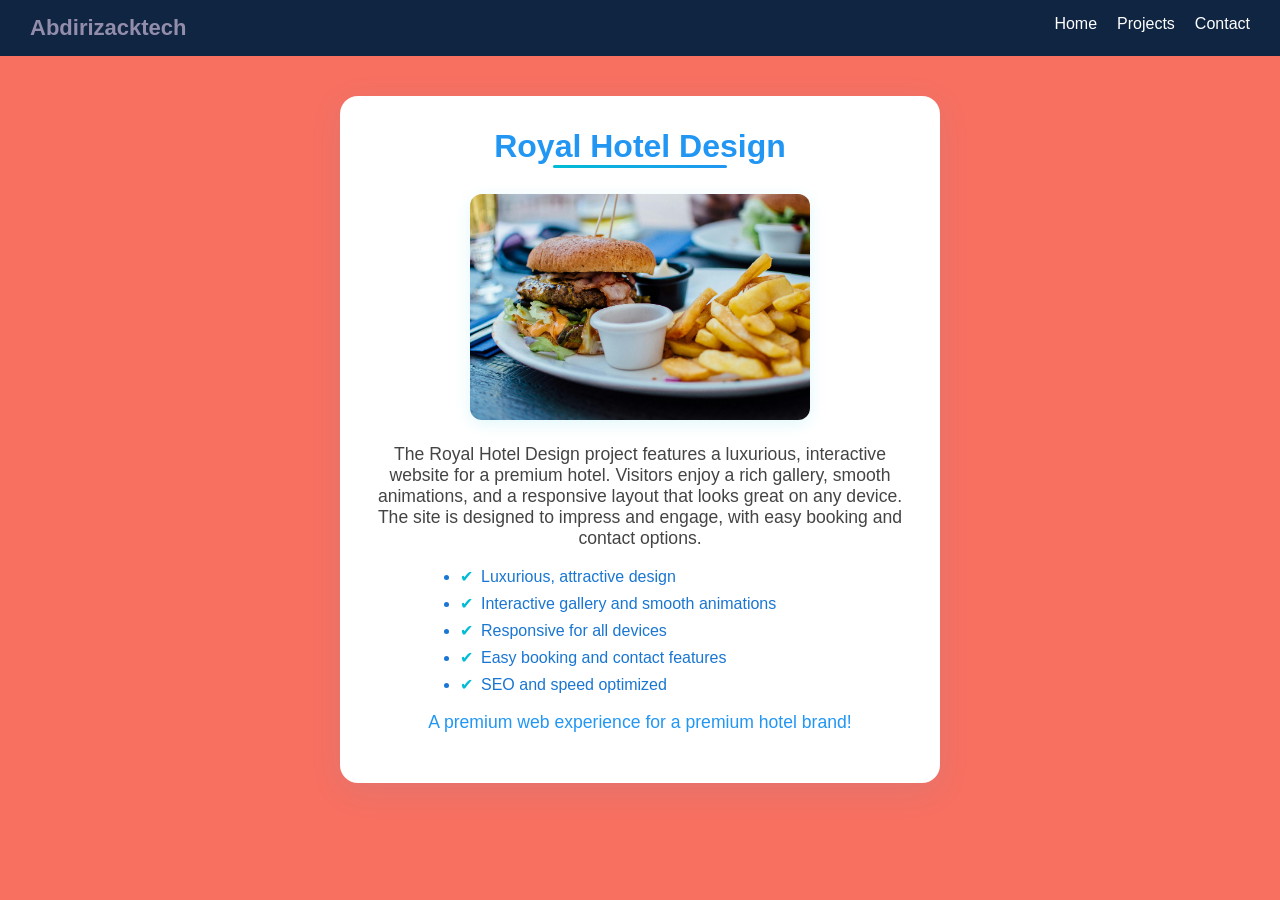
<file: project-royal-hotel.html>
<!DOCTYPE html>
<html lang="en">
  <head>
    <meta charset="UTF-8" />
    <title>Royal Hotel Design - Project Details</title>
    <link rel="stylesheet" href="style.css" />
    <meta
      name="description"
      content="Details about the Royal Hotel Design project by Abdirizacktech." />
    <meta
      name="keywords"
      content="Royal Hotel, Project, Abdirizacktech, Web Developer, HTML, CSS, JavaScript" />
    <meta name="author" content="Abdirizacktech" />
    <meta name="robots" content="index, follow" />
  </head>
  <body>
    <nav class="navbar">
      <div class="logo">Abdirizacktech</div>
      <ul class="nav-links">
        <li><a href="index.html">Home</a></li>
        <li><a href="projects.html">Projects</a></li>
        <li><a href="contact.html">Contact</a></li>
      </ul>
    </nav>
    <section class="project-detail section">
      <h2>Royal Hotel Design</h2>
      <img
        src="hotel pic/pexels-robinstickel-70497.jpg"
        alt="Royal Hotel Design project screenshot"
        loading="lazy" />
      <p>
        The Royal Hotel Design project features a luxurious, interactive website
        for a premium hotel. Visitors enjoy a rich gallery, smooth animations,
        and a responsive layout that looks great on any device. The site is
        designed to impress and engage, with easy booking and contact options.
      </p>
      <ul>
        <li>Luxurious, attractive design</li>
        <li>Interactive gallery and smooth animations</li>
        <li>Responsive for all devices</li>
        <li>Easy booking and contact features</li>
        <li>SEO and speed optimized</li>
      </ul>
      <p style="color: #2196f3; font-weight: 500">
        A premium web experience for a premium hotel brand!
      </p>
    </section>
    <script src="main.js"></script>
  </body>
</html>
</file>
<file: style.css>
/* General Reset */
* {
  margin: 0;
  padding: 0;
  box-sizing: border-box;
}
body {
  font-family: 'Segoe UI', sans-serif;
  background: #f87060;
  color: #333;
  scroll-behavior: smooth;
}

/* Navbar */
.navbar {
  background: #102542;
  color: #928DAB;
  display: flex;
  justify-content: space-between;
  padding: 15px 30px;
  position: sticky;
  top: 0;
  z-index: 1000;
}
.logo {
  font-size: 22px;
  font-weight: bold;
}
.nav-links {
  list-style: none;
  display: flex;
  gap: 20px;
}
.nav-links li a {
  text-decoration: none;
  color: white;
  font-size: 16px;
  transition: color 0.3s;
}
.nav-links li a:hover {
  color: #00bcd4;
}

/* Header */
header {
  background: linear-gradient(to right, #00bcd4, #2196f3);
  padding: 60px 20px;
  text-align: center;
  color: white;
}
header h1 span {
  color: #ffeb3b;
}
header p {
  margin-top: 10px;
  font-size: 18px;
}

/* Skills */
.skills-section {
  max-width: 1000px;
  margin: 40px auto;
  padding: 0 20px;
  overflow-x: auto;
}
.skills-section h2 {
  text-align: center;
  margin-bottom: 30px;
}
.skills-scroll {
  display: flex;
  gap: 30px;
  padding-bottom: 20px;
  scroll-snap-type: x mandatory;
  overflow-x: auto;
}
.skill-box {
  min-width: 180px;
  background: white;
  padding: 24px 18px;
  border-radius: 16px;
  box-shadow: 0 4px 16px rgba(0,188,212,0.08);
  display: flex;
  flex-direction: column;
  align-items: center;
  scroll-snap-align: start;
  transition: transform 0.4s, box-shadow 0.4s;
  position: relative;
  animation: skillSlideIn 1.2s cubic-bezier(.68,-0.55,.27,1.55) both;
}
.skill-box:hover {
  transform: scale(1.08) translateY(-8px);
  box-shadow: 0 8px 32px rgba(0,188,212,0.18);
}
.skill-box i {
  font-size: 40px;
  margin-bottom: 12px;
}
.skill-box h3 {
  margin-bottom: 10px;
  font-size: 20px;
  color: #2196f3;
}
.skill-bar {
  width: 100%;
  background: #eee;
  border-radius: 8px;
  height: 18px;
  margin-top: 10px;
  overflow: hidden;
}
.progress {
  height: 100%;
  background: linear-gradient(90deg, #00bcd4 60%, #2196f3 100%);
  color: white;
  font-size: 14px;
  border-radius: 8px 0 0 8px;
  padding-left: 10px;
  line-height: 18px;
  width: 0;
  animation: fillBarHorizontal 1.8s forwards;
}
@keyframes fillBarHorizontal {
  from { width: 0; }
  to { width: var(--bar-width, 100%); }
}
@keyframes skillSlideIn {
  0% { opacity: 0; transform: translateX(60px) scale(0.8); }
  100% { opacity: 1; transform: translateX(0) scale(1); }
}

/* Projects */
.projects-section {
  max-width: 800px;
  margin: 40px auto;
  padding: 0 20px;
}
.projects-section h2 {
  text-align: center;
  margin-bottom: 30px;
}
.project-card {
  background: white;
  padding: 20px;
  border-radius: 12px;
  margin-bottom: 20px;
  box-shadow: 0 4px 10px rgba(0,0,0,0.1);
  transition: 0.3s;
}
.project-card:hover {
  transform: translateY(-5px);
}

/* Contact */
.contact-section {
  background: #fff;
  padding: 40px 20px;
  text-align: center;
}
.contact-section h2 {
  margin-bottom: 15px;
}
.contact-section a {
  color: #2196f3;
  text-decoration: none;
}

/* Footer */
footer {
  text-align: center;
  background: #222;
  color: white;
  padding: 20px;
  margin-top: 40px;
}

/* Animations */
@keyframes fillBar {
  to { width: inherit; }
}
.slide-down {
  animation: slideDown 1s ease;
}
@keyframes slideDown {
  from {
    transform: translateY(-40px);
    opacity: 0;
  }
  to {
    transform: translateY(0);
    opacity: 1;
  }
}
.fade-in {
  animation: fadeIn 2s ease;
}
@keyframes fadeIn {
  from { opacity: 0; }
  to { opacity: 1; }
}

/* --- UX & Animation Enhancements --- */
.section {
  opacity: 0;
  transform: translateY(40px);
  transition: opacity 0.8s, transform 0.8s;
}
.section.visible {
  opacity: 1;
  transform: translateY(0);
}

.btn, .popup-bubble, .service, .skill-box {
  transition: box-shadow 0.3s, transform 0.3s, background 0.3s;
}
.btn:active {
  transform: scale(0.97);
  box-shadow: 0 2px 8px rgba(0,0,0,0.15);
}
.popup-bubble:active {
  transform: scale(1.05);
  background: #00997a;
}

/* Animated underline for nav links */
.nav-links li a {
  position: relative;
  overflow: hidden;
}
.nav-links li a::after {
  content: '';
  position: absolute;
  left: 0; bottom: 0;
  width: 100%; height: 2px;
  background: #00bcd4;
  transform: scaleX(0);
  transition: transform 0.3s;
}
.nav-links li a:hover::after {
  transform: scaleX(1);
}

/* --- Extra UX & Animation: Button Ripple Effect --- */
.btn {
  position: relative;
  overflow: hidden;
}
.btn::after {
  content: '';
  position: absolute;
  left: 50%; top: 50%;
  width: 0; height: 0;
  background: rgba(255,255,255,0.3);
  border-radius: 50%;
  transform: translate(-50%, -50%);
  transition: width 0.4s, height 0.4s;
  pointer-events: none;
}
.btn:active::after {
  width: 120px;
  height: 120px;
  transition: 0s;
}

/* --- Card Hover Animation for Projects & Services --- */
.project, .service {
  transition: box-shadow 0.3s, transform 0.3s;
}
.project:hover, .service:hover {
  box-shadow: 0 8px 24px rgba(0,188,212,0.15);
  transform: translateY(-6px) scale(1.03);
}

/* --- Popup Bubble Animation --- */
.popup-bubble {
  cursor: pointer;
  box-shadow: 0 2px 8px rgba(0,188,212,0.15);
  transition: background 0.3s, transform 0.3s;
}
.popup-bubble:active {
  background: #1976d2;
  transform: scale(1.08);
}

/* --- Section Title Animation --- */
.section h2 {
  position: relative;
  display: inline-block;
  padding-bottom: 8px;
}
.section h2::after {
  content: '';
  display: block;
  width: 60%;
  height: 3px;
  background: linear-gradient(to right, #00bcd4, #2196f3);
  margin: 0 auto;
  border-radius: 2px;
  animation: underlineReveal 1.2s;
}
@keyframes underlineReveal {
  from { width: 0; opacity: 0; }
  to { width: 60%; opacity: 1; }
}

/* Responsive */
@media (max-width: 600px) {
  .nav-links {
    flex-direction: column;
    gap: 10px;
    background: #333;
    padding: 10px;
  }
  .nav-links li a {
    display: block;
    padding: 5px 0;
  }
  header h1 {
    font-size: 24px;
  }
}
.header-content{
  display: flex;
  align-items: center;
  justify-content: center;
  gap: 20px;
  flex-wrap: wrap;
}
.profile-pc{
  width: 120px;
  height: 120px;
  border-radius: 50%;
  object-fit: cover;
  border: 4px solid #fff;
  box-shadow: 0 0 10px rgba(0,0,0,0.2);
}
.whatsapp-link{
  font-size: 18px;
  color: #25D366;
  text-decoration: none;
  display: inline-flex;
  align-items: center;
  gap: 8px;
  margin-top: 10px;
}
.whatsapp-link i {
  font-size: 22px;
}
.whatsapp-link:hover{
  color: #1ebe57;
  text-decoration: underline;
}.social-links {
  display: flex;
  flex-direction: column;
  align-items: center;
  gap: 12px;
  margin-top: 20px;
}

.social-icon {
  text-decoration: none;
  font-size: 18px;
  display: inline-flex;
  align-items: center;
  gap: 10px;
  padding: 10px 20px;
  border-radius: 8px;
  color: white;
  transition: 0.3s ease;
  font-weight: bold;
}

.social-icon i {
  font-size: 20px;
}

/* Platform-specific styles */
.whatsapp {
  background-color: #25D366;
}
.whatsapp:hover {
  background-color: #1ebe57;
}

.tiktok {
  background-color: #000;
}
.tiktok:hover {
  background-color: #111;
}

.youtube {
  background-color: #FF0000;
}
.youtube:hover {
  background-color: #cc0000;
}

.footer-socials {
  margin-top: 15px;
  display: flex;
  justify-content: center;
  gap: 15px;
}

.footer-icon {
  background: #444;
  color: white;
  font-size: 18px;
  width: 40px;
  height: 40px;
  border-radius: 50%;
  display: flex;
  justify-content: center;
  align-items: center;
  text-decoration: none;
  transition: background 0.3s ease, transform 0.3s ease;
}

.footer-icon:hover {
  transform: scale(1.1);
}

/* Icon colors */
.footer-icon.whatsapp { background-color: #25D366; }
.footer-icon.tiktok { background-color: #000; }
.footer-icon.youtube { background-color: #FF0000; }

.about-section {
  background: white;
  padding: 40px 20px;
  max-width: 800px;
  margin: 40px auto;
  border-radius: 12px;
  box-shadow: 0 4px 10px rgba(0,0,0,0.05);
}

.about-section h2 {
  text-align: center;
  margin-bottom: 20px;
  font-size: 28px;
}

.about-section p {
  font-size: 16px;
  line-height: 1.8;
  margin-bottom: 15px;
  color: #444;
}
.about-buttons {
  display: flex;
  justify-content: center;
  gap: 20px;
  margin-top: 25px;
  flex-wrap: wrap;
}

.btn {
  text-decoration: none;
  font-size: 16px;
  padding: 12px 24px;
  border-radius: 8px;
  font-weight: bold;
  display: inline-flex;
  align-items: center;
  gap: 10px;
  transition: 0.3s ease;
}

.btn i {
  font-size: 18px;
}

/* Specific button styles */
.btn-download {
  background-color: #2196f3;
  color: white;
}
.btn-download:hover {
  background-color: #1976d2;
}

.btn-hire {
  background-color: #00b894;
  color: white;
}
.btn-hire:hover {
  background-color: #00997a;
}
.floating-hire-btn {
  position: fixed;
  bottom: 30px;
  right: 30px;
  background-color: #00b894;
  color: white;
  padding: 15px;
  border-radius: 50%;
  font-size: 20px;
  box-shadow: 0 4px 10px rgba(0,0,0,0.3);
  text-align: center;
  z-index: 999;
  transition: 0.3s ease;
  text-decoration: none;
}
.floating-hire-btn:hover {
  background-color: #00997a;
}
.skill-box {
  background-color: #fff;
  padding: 15px;
  border-radius: 10px;
  box-shadow: 0 4px 8px rgba(0,0,0,0.1);
  margin-bottom: 15px;
  font-weight: bold;
}
.skill-level{
  color: #fff;
  background-color: #00b894;
}
.testimonial-section, .blog-section {
  padding: 20px;
}

.testimonial {
  background: white;
  padding: 10px;
  margin: 10px auto;
  border-radius: 10px;
  max-width: 700px;
}
.blog-post {
  background: white;
  padding: 15px;
  margin: 10px auto;
  border-radius: 10px;
  max-width: 700px;
}
/* Projects */
.project-gallery {
  display: flex;
  gap: 15px;
  justify-content: center;
  flex-wrap: wrap;
}
.project {
  text-align: center;
}
.project img {
  width: 200px;
  border-radius: 8px;
}
#services {
  padding: 40px 20px;
  background-color: #f2f2f2;
  text-align: center;
}
#services h2 {
  font-size: 2em;
  margin-bottom: 30px;
  color: #333;
}
.service-boxes {
  display: flex;
  flex-wrap: wrap;
  justify-content: center;
  gap: 20px;
}
.service {
  width: 280px;
  background: #fff;
  border-radius: 15px;
  padding: 20px;
  box-shadow: 0 4px 12px rgba(0,0,0,0.1);
  transition: transform 0.3s;
}
.service:hover {
  transform: scale(1.05);
}
.service img {
  width: 100%;
  height: 150px;
  object-fit: cover;
  border-radius: 10px;
}
.service h3 {
  margin: 15px 0 10px;
  color: #00b894;
}
.popup-container {
  position: absolute;
  top: 30%;
  left: 5%;
  display: flex;
  flex-direction: column;
  gap: 10px;
  z-index: 10;
}

.popup-bubble {
  background-color: #00b894;
  color: #fff;
  padding: 8px 14px;
  border-radius: 20px;
  font-size: 14px;
  animation: float 3s ease-in-out infinite;
  box-shadow: 0 2px 8px rgba(0,0,0,0.2);
  transition: transform 0.3s;
}

.popup-bubble:hover {
  transform: scale(1.1);
}

@keyframes float {
  0% { transform: translateY(0); }
  50% { transform: translateY(-5px); }
  100% { transform: translateY(0); }
}
.hero-wrapper {
  position: relative;
  display: flex;
  align-items: center;
  justify-content: center;
}
.hero-img {
  width: 300px;
  border-radius: 15px;
  box-shadow: 0 4px 16px rgba(0,0,0,0.3);
}
.socials-right {
  position: absolute;
  top: 30%;
  right: 5%;
  display: flex;
  flex-direction: column;
  gap: 10px;
  z-index: 10;
}

.socials-right .social {
  background-color: #333;
  color: white;
  padding: 10px 20px;
  text-decoration: none;
  border-radius: 30px 0 0 30px;
  font-size: 14px;
  transition: all 0.3s ease;
  transform: translateX(70%);
}

.socials-right .social:hover {
  transform: translateX(0);
}

.social.whatsapp { background: #25d366; }
.social.tiktok   { background: #000000; }
.social.youtube  { background: #FF0000; }
.social.github   { background: #24292e; }
@media (max-width: 600px) {
  .navbar {
    flex-direction: column;
    align-items: center;
    padding: 10px 0;
  }
  .logo {
    font-size: 18px;
    margin-bottom: 10px;
    text-align: center;
  }
  .nav-links {
    flex-direction: column;
    align-items: center;
    gap: 8px;
    width: 100%;
    padding: 0;
    background: #333;
  }
  .nav-links li a {
    display: block;
    font-size: 14px;
    padding: 8px 0;
  }
  header h1 {
    font-size: 24px;
  }
  .header-content {
    flex-direction: column;
    align-items: center;
    gap: 10px;
  }
  .profile-pc {
    width: 80px;
    height: 80px;
  }
  .popup-container {
    position: static;
    flex-direction: row;
    flex-wrap: wrap;
    justify-content: center;
    gap: 4px;
    margin-bottom: 10px;
  }
  .popup-bubble {
    font-size: 12px;
    padding: 6px 10px;
  }
  .skills-section,
  .about-section,
  .projects-section,
  #services {
    padding: 10px;
    margin: 10px 0;
    max-width: 100%;
  }
  .service-boxes,
  .project-gallery {
    flex-direction: column;
    gap: 10px;
    align-items: center;
  }
  .skill-box,
  .project,
  .service {
    width: 100% !important;
    min-width: 0;
    box-sizing: border-box;
  }
  .socials-right {
    position: static;
    flex-direction: row;
    justify-content: center;
    gap: 8px;
    margin-top: 15px;
  }
  .testimonial,
  .blog-post {
    max-width: 100%;
    margin: 10px 0;
  }
}

/* --- Project Detail Page Styling --- */
.project-detail {
  max-width: 600px;
  margin: 40px auto;
  background: #fff;
  border-radius: 18px;
  box-shadow: 0 8px 32px rgba(33,150,243,0.10);
  padding: 32px 24px;
  text-align: center;
  animation: fadeIn 1.2s;
}
.project-detail h2 {
  color: #2196f3;
  font-size: 2rem;
  margin-bottom: 18px;
}
.project-detail img {
  display: block;
  margin: 0 auto 24px auto;
  max-width: 340px;
  width: 100%;
  height: auto;
  border-radius: 12px;
  box-shadow: 0 4px 16px rgba(0,188,212,0.12);
  transition: transform 0.3s;
}
.project-detail img:hover {
  transform: scale(1.04) rotate(-2deg);
}
.project-detail p {
  font-size: 1.1rem;
  color: #444;
  margin-bottom: 18px;
}
.project-detail ul {
  text-align: left;
  margin: 0 auto 18px auto;
  max-width: 400px;
  padding-left: 20px;
}
.project-detail ul li {
  font-size: 1rem;
  color: #1976d2;
  margin-bottom: 8px;
  position: relative;
}
.project-detail ul li::before {
  content: '✔';
  color: #00bcd4;
  margin-right: 8px;
}
@media (max-width: 700px) {
  .project-detail {
    padding: 18px 6px;
    max-width: 98vw;
  }
  .project-detail img {
    max-width: 90vw;
  }
}
@keyframes fadeIn {
  from { opacity: 0; transform: translateY(40px); }
  to { opacity: 1; transform: translateY(0); }
}
</file>
